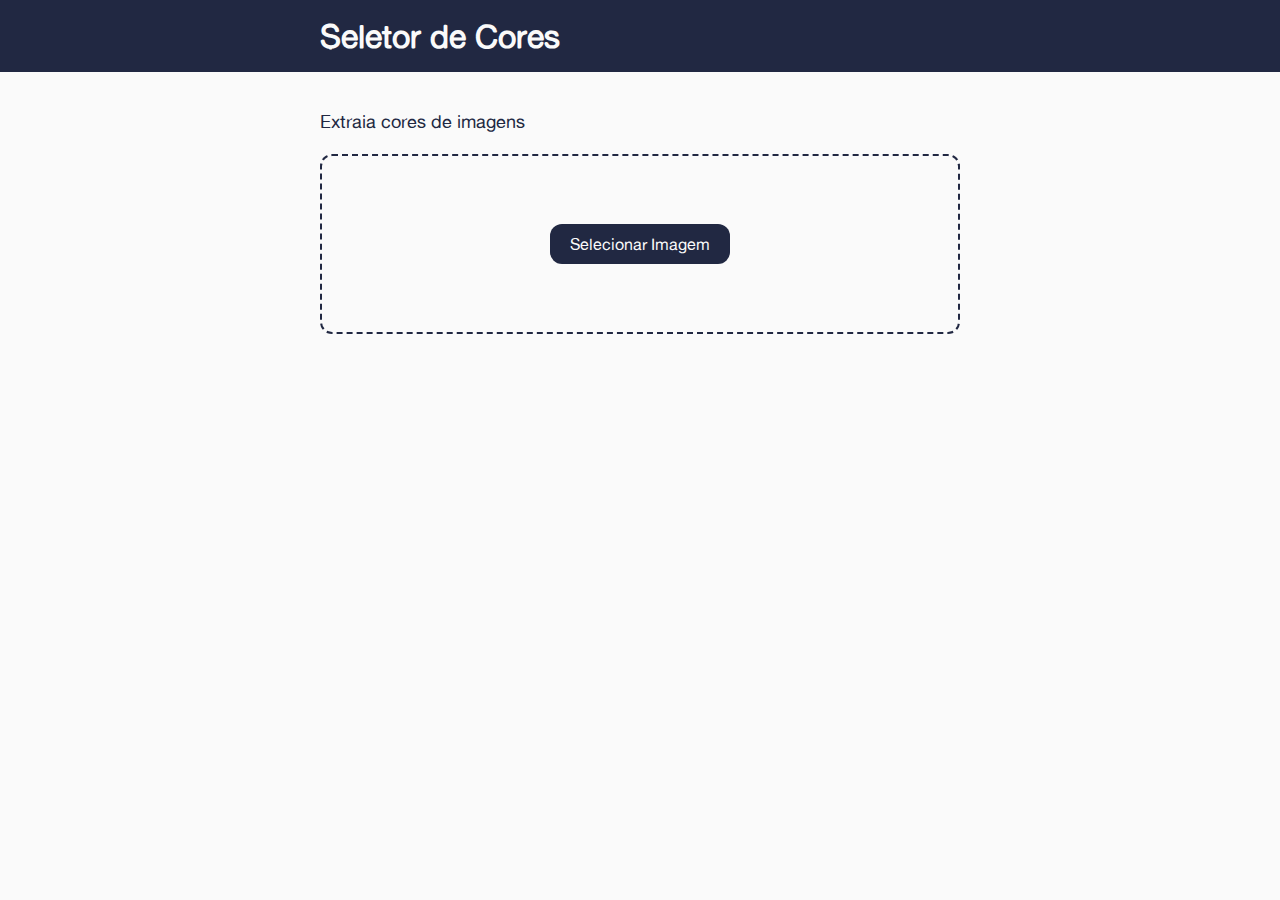
<file: index.html>
<!doctype html>
<html lang="en">
  <head>
    <meta charset="UTF-8" />
    <meta name="viewport" content="width=device-width, initial-scale=1" />
    <script src="static/js/index.js" defer></script>
    <link href="static/css/style.css" rel="stylesheet" />
    <title>Seletor de Cores</title>

    <title>Seletor de Cores</title>
    <meta http-equiv="X-UA-Compatible" content="IE=edge" />
    <meta
      name="description"
      content="Ferramenta online para extrair cores de imagens. Descubra códigos HEX, RGBA e HSL facilmente."
    />

    <meta property="og:title" content="Seletor de Cores" />
    <meta
      property="og:description"
      content="Extraia cores de imagens e copie HEX, RGBA e HSL rapidamente."
    />
    <meta property="og:type" content="website" />
    <meta property="og:url" content="https://seletordecores.com.br" />
  </head>
  <body>
    <header>
      <section class="header-content">
        <h1 class="logo">Seletor de Cores</h1>
      </section>
    </header>
    <section class="content">
      <div class="body-header">
        <p>Extraia cores de imagens</p>
      </div>
      <div class="body-image-selector">
        <input type="file" accept="image/*" id="imageUpload" hidden />

        <label for="imageUpload" class="upload-box">
          <div class="upload-content">
            <span>Selecionar Imagem</span>
          </div>
        </label>
      </div>
      <!-- <div class="body-image-info"> -->
      <!--   <div class="preview-div"> -->
      <!--     <span class="image-info-header">Imagem</span -->
      <!--     ><img -->
      <!--       id="preview" -->
      <!--       src="img.jpg" -->
      <!--       alt="Imagem enviada" -->
      <!--       style="max-width: 100%; display: block" -->
      <!--     /><span class="preview-image-footer" -->
      <!--       >Passe o mouse por cima da imagem</span -->
      <!--     > -->
      <!--   </div> -->
      <!--   <div class="image-info-div"> -->
      <!--     <span class="image-info-header">Cor selecionada</span> -->
      <!--     <div class="color-inputs"> -->
      <!--       <div class="image-info-input"> -->
      <!--         <input type="text" readonly="" id="outHex" /> -->
      <!--         <div class="image-info-input-header">HEX</div> -->
      <!--         <div class="input-copy"> -->
      <!--           <img -->
      <!--             src="static/icons/copy-regular-full.svg" -->
      <!--             class="copy-icon" -->
      <!--             alt="Copiar" -->
      <!--           /> -->
      <!--         </div> -->
      <!--       </div> -->
      <!--       <div class="image-info-input"> -->
      <!--         <input type="text" readonly="" id="outRGBA" /> -->
      <!--         <div class="image-info-input-header">RGBA</div> -->
      <!--         <div class="input-copy"> -->
      <!--           <img -->
      <!--             src="static/icons/copy-regular-full.svg" -->
      <!--             class="copy-icon" -->
      <!--             alt="Copiar" -->
      <!--           /> -->
      <!--         </div> -->
      <!--       </div> -->
      <!--       <div class="image-info-input"> -->
      <!--         <input type="text" readonly="" id="outHsl" /> -->
      <!--         <div class="image-info-input-header">HSL</div> -->
      <!--         <div class="input-copy"> -->
      <!--           <img -->
      <!--             src="static/icons/copy-regular-full.svg" -->
      <!--             class="copy-icon" -->
      <!--             alt="Copiar" -->
      <!--           /> -->
      <!--         </div> -->
      <!--       </div> -->
      <!--     </div> -->
      <!--     <div -->
      <!--       class="color-box" -->
      <!--       id="colorBox" -->
      <!--       style="background-color: rgb(15, 67, 94)" -->
      <!--     ></div> -->
      <!--   </div> -->
      <!-- </div> -->
    </section>
    <div id="toast-container"></div>
  </body>
</html>
</file>
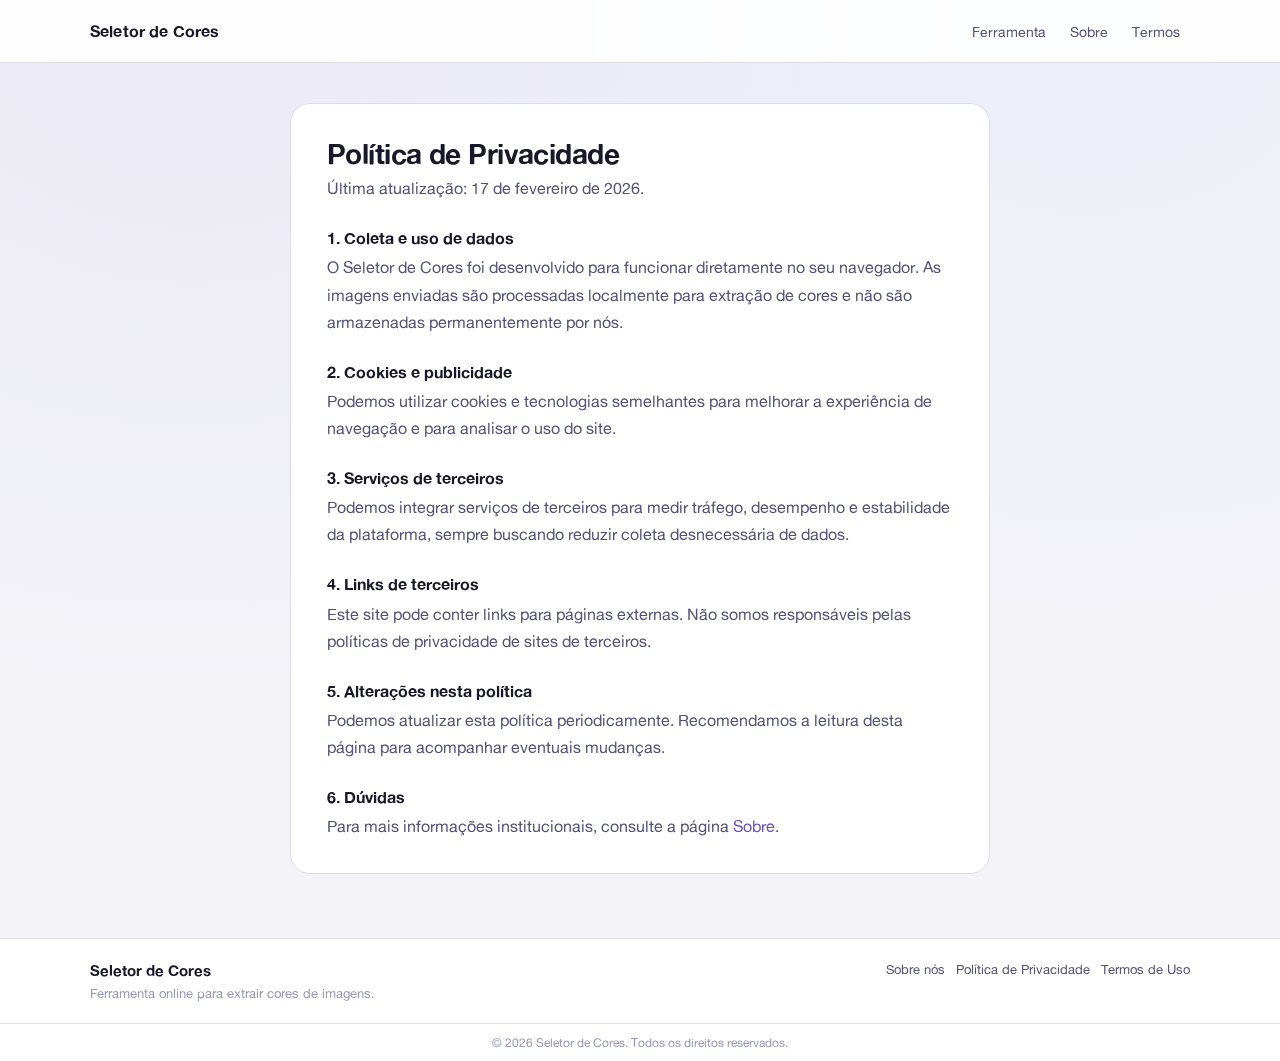
<file: privacidade/index.html>
<!doctype html>
<html lang="pt-BR">
  <head>
    <meta charset="UTF-8" />
    <meta name="viewport" content="width=device-width, initial-scale=1" />
    <meta http-equiv="X-UA-Compatible" content="IE=edge" />
    <title>Política de Privacidade | Seletor de Cores</title>
    <meta
      name="description"
      content="Entenda como o Seletor de Cores trata dados, cookies e publicidade."
    />
    <meta
      name="robots"
      content="index, follow, max-image-preview:large, max-snippet:-1, max-video-preview:-1"
    />
    <link rel="canonical" href="https://seletordecores.com.br/privacidade/" />
    <link
      rel="alternate"
      hreflang="pt-BR"
      href="https://seletordecores.com.br/privacidade/"
    />
    <meta property="og:title" content="Política de Privacidade | Seletor de Cores" />
    <meta
      property="og:description"
      content="Leia como o Seletor de Cores lida com dados e privacidade."
    />
    <meta property="og:type" content="article" />
    <meta property="og:url" content="https://seletordecores.com.br/privacidade/" />
    <script
      async
      src="https://pagead2.googlesyndication.com/pagead/js/adsbygoogle.js?client=ca-pub-6564504803370980"
      crossorigin="anonymous"
    ></script>
    <link rel="icon" type="image/svg+xml" href="/favicon.svg" />
    <link href="/assets/css/style.css" rel="stylesheet" />
  </head>
  <body>
    <div class="site-bg" aria-hidden="true"></div>

    <header class="topbar">
      <div class="container topbar-inner">
        <a class="brand" href="/">Seletor de Cores</a>
        <nav class="main-nav" aria-label="Navegação principal">
          <a href="/">Ferramenta</a>
          <a href="/sobre/">Sobre</a>
          <a href="/termos/">Termos</a>
        </nav>
      </div>
    </header>

    <main class="container legal-main">
      <article class="legal-card">
        <h1>Política de Privacidade</h1>
        <p>Última atualização: 17 de fevereiro de 2026.</p>

        <h2>1. Coleta e uso de dados</h2>
        <p>
          O Seletor de Cores foi desenvolvido para funcionar diretamente no seu
          navegador. As imagens enviadas são processadas localmente para extração
          de cores e não são armazenadas permanentemente por nós.
        </p>

        <h2>2. Cookies e publicidade</h2>
        <p>
          Podemos utilizar cookies e tecnologias semelhantes para melhorar a
          experiência de navegação e para analisar o uso do site.
        </p>

        <h2>3. Serviços de terceiros</h2>
        <p>
          Podemos integrar serviços de terceiros para medir tráfego, desempenho e
          estabilidade da plataforma, sempre buscando reduzir coleta desnecessária
          de dados.
        </p>

        <h2>4. Links de terceiros</h2>
        <p>
          Este site pode conter links para páginas externas. Não somos
          responsáveis pelas políticas de privacidade de sites de terceiros.
        </p>

        <h2>5. Alterações nesta política</h2>
        <p>
          Podemos atualizar esta política periodicamente. Recomendamos a leitura
          desta página para acompanhar eventuais mudanças.
        </p>

        <h2>6. Dúvidas</h2>
        <p>
          Para mais informações institucionais, consulte a página
          <a href="/sobre/">Sobre</a>.
        </p>
      </article>
    </main>

    <footer class="site-footer">
      <div class="container footer-grid">
        <div>
          <p class="footer-brand">Seletor de Cores</p>
          <p class="footer-muted">Ferramenta online para extrair cores de imagens.</p>
        </div>
        <nav class="footer-links" aria-label="Links institucionais">
          <a href="/sobre/">Sobre nós</a>
          <a href="/privacidade/">Política de Privacidade</a>
          <a href="/termos/">Termos de Uso</a>
        </nav>
      </div>
      <p class="footer-copy">© 2026 Seletor de Cores. Todos os direitos reservados.</p>
    </footer>
  </body>
</html>
</file>
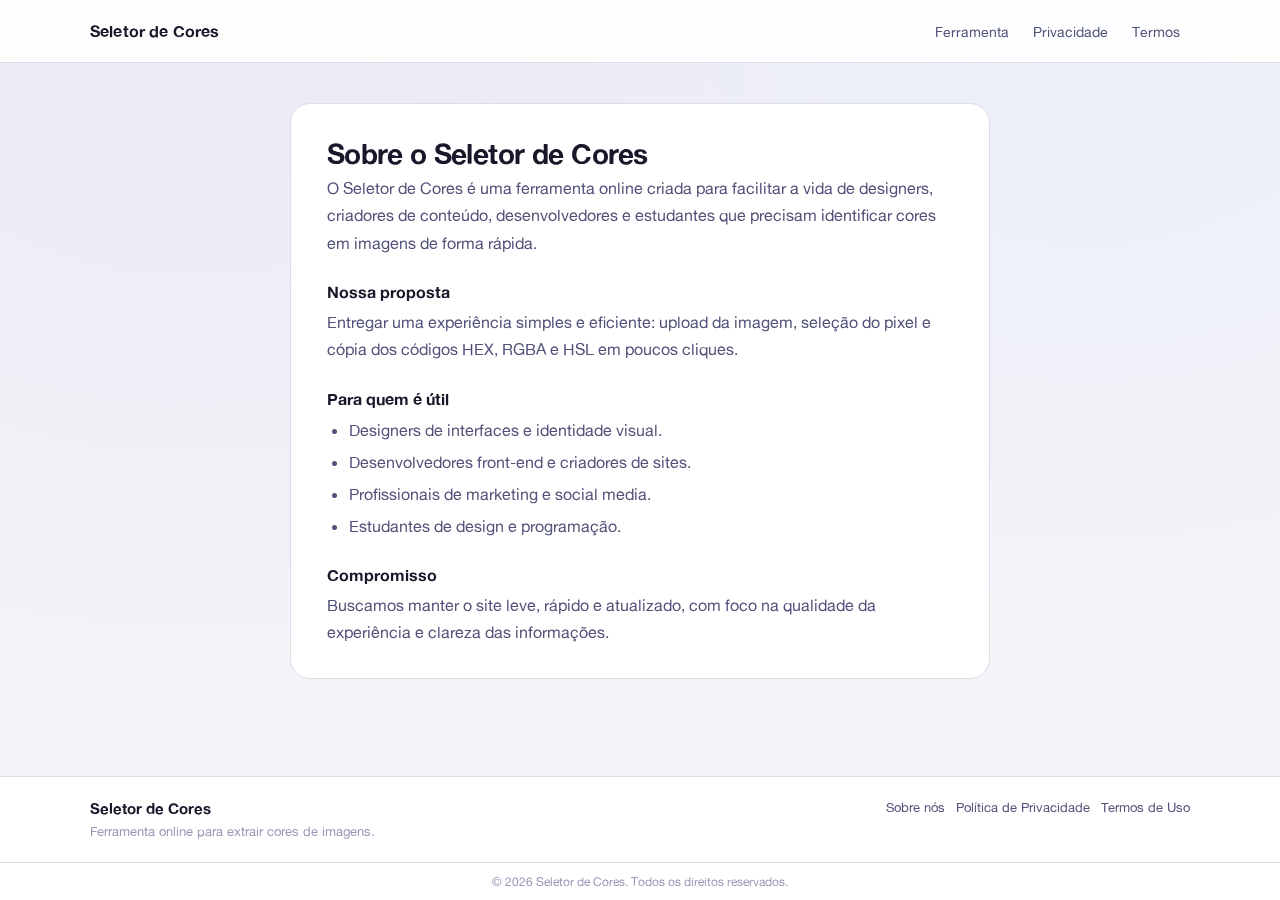
<file: sobre/index.html>
<!doctype html>
<html lang="pt-BR">
  <head>
    <meta charset="UTF-8" />
    <meta name="viewport" content="width=device-width, initial-scale=1" />
    <meta http-equiv="X-UA-Compatible" content="IE=edge" />
    <title>Sobre Nós | Seletor de Cores</title>
    <meta
      name="description"
      content="Conheça o propósito do Seletor de Cores e como a ferramenta funciona."
    />
    <meta
      name="robots"
      content="index, follow, max-image-preview:large, max-snippet:-1, max-video-preview:-1"
    />
    <link rel="canonical" href="https://seletordecores.com.br/sobre/" />
    <link rel="alternate" hreflang="pt-BR" href="https://seletordecores.com.br/sobre/" />
    <meta property="og:title" content="Sobre Nós | Seletor de Cores" />
    <meta
      property="og:description"
      content="Conheça o Seletor de Cores e a proposta da ferramenta."
    />
    <meta property="og:type" content="article" />
    <meta property="og:url" content="https://seletordecores.com.br/sobre/" />
    <script
      async
      src="https://pagead2.googlesyndication.com/pagead/js/adsbygoogle.js?client=ca-pub-6564504803370980"
      crossorigin="anonymous"
    ></script>
    <link href="/assets/css/style.css" rel="stylesheet" />
  </head>
  <body>
    <div class="site-bg" aria-hidden="true"></div>

    <header class="topbar">
      <div class="container topbar-inner">
        <a class="brand" href="/">Seletor de Cores</a>
        <nav class="main-nav" aria-label="Navegação principal">
          <a href="/">Ferramenta</a>
          <a href="/privacidade/">Privacidade</a>
          <a href="/termos/">Termos</a>
        </nav>
      </div>
    </header>

    <main class="container legal-main">
      <article class="legal-card">
        <h1>Sobre o Seletor de Cores</h1>
        <p>
          O Seletor de Cores é uma ferramenta online criada para facilitar a vida
          de designers, criadores de conteúdo, desenvolvedores e estudantes que
          precisam identificar cores em imagens de forma rápida.
        </p>

        <h2>Nossa proposta</h2>
        <p>
          Entregar uma experiência simples e eficiente: upload da imagem, seleção
          do pixel e cópia dos códigos HEX, RGBA e HSL em poucos cliques.
        </p>

        <h2>Para quem é útil</h2>
        <ul>
          <li>Designers de interfaces e identidade visual.</li>
          <li>Desenvolvedores front-end e criadores de sites.</li>
          <li>Profissionais de marketing e social media.</li>
          <li>Estudantes de design e programação.</li>
        </ul>

        <h2>Compromisso</h2>
        <p>
          Buscamos manter o site leve, rápido e atualizado, com foco na qualidade
          da experiência e clareza das informações.
        </p>
      </article>
    </main>

    <footer class="site-footer">
      <div class="container footer-grid">
        <div>
          <p class="footer-brand">Seletor de Cores</p>
          <p class="footer-muted">Ferramenta online para extrair cores de imagens.</p>
        </div>
        <nav class="footer-links" aria-label="Links institucionais">
          <a href="/sobre/">Sobre nós</a>
          <a href="/privacidade/">Política de Privacidade</a>
          <a href="/termos/">Termos de Uso</a>
        </nav>
      </div>
      <p class="footer-copy">© 2026 Seletor de Cores. Todos os direitos reservados.</p>
    </footer>
  </body>
</html>
</file>
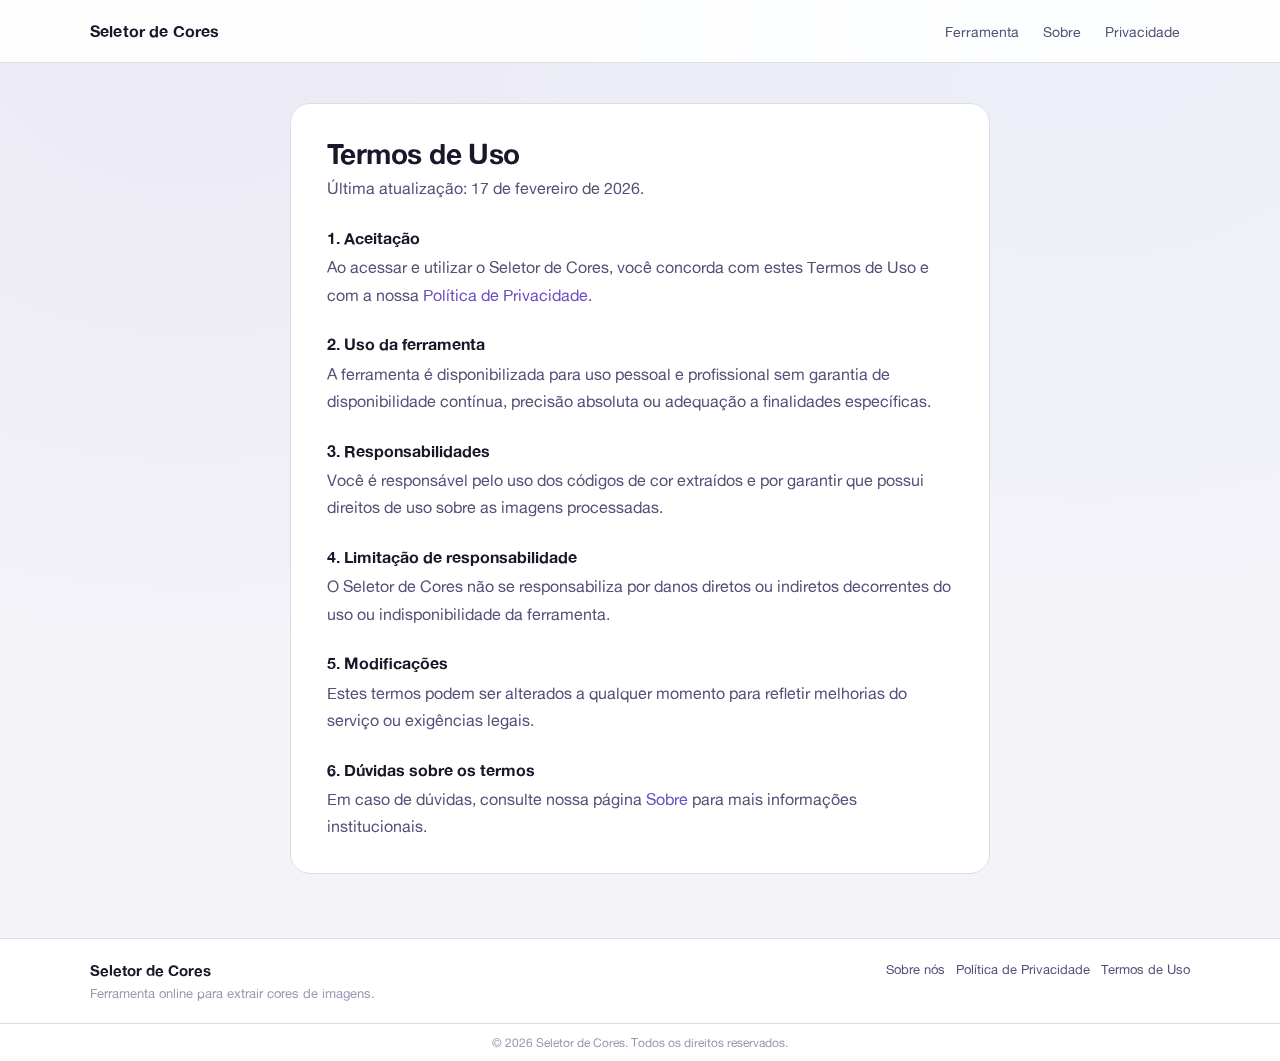
<file: termos/index.html>
<!doctype html>
<html lang="pt-BR">
  <head>
    <meta charset="UTF-8" />
    <meta name="viewport" content="width=device-width, initial-scale=1" />
    <meta http-equiv="X-UA-Compatible" content="IE=edge" />
    <title>Termos de Uso | Seletor de Cores</title>
    <meta
      name="description"
      content="Termos de uso da ferramenta Seletor de Cores."
    />
    <meta
      name="robots"
      content="index, follow, max-image-preview:large, max-snippet:-1, max-video-preview:-1"
    />
    <link rel="canonical" href="https://seletordecores.com.br/termos/" />
    <link rel="alternate" hreflang="pt-BR" href="https://seletordecores.com.br/termos/" />
    <meta property="og:title" content="Termos de Uso | Seletor de Cores" />
    <meta
      property="og:description"
      content="Consulte os termos de uso da ferramenta Seletor de Cores."
    />
    <meta property="og:type" content="article" />
    <meta property="og:url" content="https://seletordecores.com.br/termos/" />
    <script
      async
      src="https://pagead2.googlesyndication.com/pagead/js/adsbygoogle.js?client=ca-pub-6564504803370980"
      crossorigin="anonymous"
    ></script>
    <link href="/assets/css/style.css" rel="stylesheet" />
  </head>
  <body>
    <div class="site-bg" aria-hidden="true"></div>

    <header class="topbar">
      <div class="container topbar-inner">
        <a class="brand" href="/">Seletor de Cores</a>
        <nav class="main-nav" aria-label="Navegação principal">
          <a href="/">Ferramenta</a>
          <a href="/sobre/">Sobre</a>
          <a href="/privacidade/">Privacidade</a>
        </nav>
      </div>
    </header>

    <main class="container legal-main">
      <article class="legal-card">
        <h1>Termos de Uso</h1>
        <p>Última atualização: 17 de fevereiro de 2026.</p>

        <h2>1. Aceitação</h2>
        <p>
          Ao acessar e utilizar o Seletor de Cores, você concorda com estes
          Termos de Uso e com a nossa
          <a href="/privacidade/">Política de Privacidade</a>.
        </p>

        <h2>2. Uso da ferramenta</h2>
        <p>
          A ferramenta é disponibilizada para uso pessoal e profissional sem
          garantia de disponibilidade contínua, precisão absoluta ou adequação a
          finalidades específicas.
        </p>

        <h2>3. Responsabilidades</h2>
        <p>
          Você é responsável pelo uso dos códigos de cor extraídos e por garantir
          que possui direitos de uso sobre as imagens processadas.
        </p>

        <h2>4. Limitação de responsabilidade</h2>
        <p>
          O Seletor de Cores não se responsabiliza por danos diretos ou indiretos
          decorrentes do uso ou indisponibilidade da ferramenta.
        </p>

        <h2>5. Modificações</h2>
        <p>
          Estes termos podem ser alterados a qualquer momento para refletir
          melhorias do serviço ou exigências legais.
        </p>

        <h2>6. Dúvidas sobre os termos</h2>
        <p>
          Em caso de dúvidas, consulte nossa página
          <a href="/sobre/">Sobre</a> para mais informações institucionais.
        </p>
      </article>
    </main>

    <footer class="site-footer">
      <div class="container footer-grid">
        <div>
          <p class="footer-brand">Seletor de Cores</p>
          <p class="footer-muted">Ferramenta online para extrair cores de imagens.</p>
        </div>
        <nav class="footer-links" aria-label="Links institucionais">
          <a href="/sobre/">Sobre nós</a>
          <a href="/privacidade/">Política de Privacidade</a>
          <a href="/termos/">Termos de Uso</a>
        </nav>
      </div>
      <p class="footer-copy">© 2026 Seletor de Cores. Todos os direitos reservados.</p>
    </footer>
  </body>
</html>
</file>
<file: static/css/style.css>
@font-face {
	font-family: "Alte Haas Grotesk";
	src: url("../fonts/AlteHaasGroteskRegular.ttf") format("truetype");
	font-weight: normal;
	font-style: normal;
	font-display: swap;
}

:root {
	--background-hex: #fafafa;
	--dark-blue-hex: #212842;
	--box-background: #EAEBEB;
	--boder-hex: #D6D6D6;
	--content-width: 50%;
}

* {
	padding: 0px;
	margin: 0px;
	color: var(--dark-blue-hex);
}

body {
	height: 100vh;
	width: 100vw;
	max-width: 100vw;
	min-width: 320px;
	background-color: var(--background-hex);
	display: flex;
	flex-direction: column;
	align-items: center;
	justify-content: start;
	font-family: "Alte Haas Grotesk", Arial, sans-serif;
}


header {
	height: 8%;
	width: 100%;
	background-color: var(--dark-blue-hex);
	display: flex;
	align-items: start;
	justify-content: center;
}

.header-content {
	width: var(--content-width);
	height: 100%;
	display: flex;
	align-items: center;
	height: 100%;
}


.logo {
	color: var(--background-hex);
}

.content {
	width: var(--content-width);
	height: 80%;
	/* background-color: aqua; */
	margin-top: 3%;
	display: flex;
	flex-direction: column;
	align-items: start;
	justify-content: start;
	gap: 3%;
}

.body-header {
	font-size: 18px;
	height: 3%;
}

.body-image-selector {
	width: 100%;
	height: 25%;
}


.upload-box {
	width: 100%;
	height: 100%;
	border-radius: 12px;
	border: 2px dashed var(--dark-blue-hex);
	box-sizing: border-box;
	cursor: pointer;

	display: flex;
	align-items: center;
	justify-content: center
}

.upload-content {
	background-color: var(--dark-blue-hex);
	padding: 10px 20px;
	border-radius: 12px;
}

.upload-content>span {
	color: var(--background-hex);
}

.body-image-info {
	background-color: var(--box-background);
	width: 100%;
	height: 55%;
	border-radius: 12px;
	display: flex;
	max-height: 500px;
}

.preview-div {
	width: 50%;
	height: 100%;
	border-top-left-radius: 12px;
	border-bottom-left-radius: 12px;
	display: flex;
	flex-direction: column;
	align-items: start;
	justify-content: space-between;
	padding: 5%;
	box-sizing: border-box;
}

#preview {
	max-width: 100%;
	max-height: 60%;
	touch-action: none;
	user-select: none;
	-webkit-user-drag: none;
}

.preview-image-footer {
	font-size: 18px;
}

.image-info-div {
	width: 50%;
	height: 100%;
	border-top-right-radius: 12px;
	border-bottom-right-radius: 12px;

	display: flex;
	flex-direction: column;
	gap: 5%;
	padding: 5%;
	box-sizing: border-box;
	align-items: start;
	justify-content: space-between;
}

.image-info-header {
	font-size: 20px;
	font-weight: bold;
}

.color-inputs {
	display: flex;
	flex-direction: column;
	gap: 20px;
	box-sizing: border-box;
	align-items: start;
	justify-content: center;
	width: 100%;
	height: 60%;
	position: relative;
}

.color-box {
	width: 100%;
	height: 45px;
	border-radius: 12px;
	box-sizing: border-box;
}

.image-info-input {
	width: 100%;
	display: flex;
	align-items: center;
	justify-content: start;
	position: relative;
	cursor: pointer;
}



.image-info-input>input {
	width: 65%;
	padding: 12px 0px 12px 15px;
	box-sizing: border-box;
	border: 1px solid var(--border-hex);
	margin-left: 20%;
	font-size: 16px;
	background-color: var(--background-hex);
	cursor: pointer;
}

.image-info-input input:focus {
	outline: none;
}

.image-info-input-header {
	position: absolute;
	background-color: var(--dark-blue-hex);
	color: var(--background-hex);
	width: 20%;
	height: 100%;
	display: flex;
	align-items: center;
	justify-content: center;
	border-top-left-radius: 12px;
	border-bottom-left-radius: 12px;
	left: 0px;
}

.input-copy {
	background-color: var(--background-hex);
	display: flex;
	align-items: center;
	justify-content: center;
	position: absolute;
	height: 100%;
	width: 15%;
	right: 0px;
	border-top-right-radius: 12px;
	border-bottom-right-radius: 12px;
}

.copy-icon {
	width: 25px;

}

#loupe {
	position: fixed;
	width: 140px;
	height: 140px;
	border-radius: 999px;
	border: 2px solid #212842;
	background: #fff;
	box-shadow: 0 10px 25px rgba(0, 0, 0, 0.12);
	pointer-events: none;
	display: none;
	overflow: hidden;
	z-index: 9999;
}

#loupeCanvas {
	width: 140px;
	height: 140px;
	image-rendering: pixelated;
}

#toast-container {
	position: fixed;
	top: calc(8% + 15px);
	right: 16px;
	display: flex;
	flex-direction: column;
	gap: 10px;
	z-index: 99999;
	pointer-events: none;
}

.toast {
	min-width: 220px;
	max-width: 320px;
	padding: 12px 14px;
	border-radius: 12px;
	background: rgba(33, 40, 66, 0.95);
	color: #fafafa;
	font-size: 14px;
	box-shadow: 0 10px 25px rgba(0, 0, 0, 0.18);

	transform: translateY(-6px);
	opacity: 0;
	transition: opacity 160ms ease, transform 160ms ease;
	text-align: center
}

.toast.show {
	opacity: 1;
	transform: translateY(0);
}

.toast.success {
	background: rgba(16, 148, 92, 0.95);
}

.toast.error {
	background: rgba(200, 50, 50, 0.95);
}

.toast.info {
	background: rgba(33, 40, 66, 0.95);
}

@media (max-width: 1250px) {
	:root {
		--content-width: 70%;
	}
}

@media (max-width: 1100px) {
	:root {
		--content-width: 80%;
	}
}

@media (max-width: 900px) {
	:root {
		--content-width: 80%;
	}
}


@media (max-width: 800px) {
	body {
		height: auto;
		max-width: 100vw;
	}

	header {
		height: 100px;
	}

	.content {
		padding: 50px 0px;
	}


	.upload-box {
		height: 150px;
		margin: 30px 0px;
	}

	.body-image-info {
		flex-direction: column;
		align-items: center;
		justify-content: start;
		height: auto;
		max-height: none;
	}

	.preview-div,
	.image-info-div {
		width: 100%;
		height: 50%;
		align-items: center;
		gap: 3vh;
	}


}
</file>
<file: assets/css/style.css>
@font-face {
  font-family: "Alte Haas Grotesk";
  src: url("../fonts/AlteHaasGroteskRegular.ttf") format("truetype");
  font-weight: 400;
  font-style: normal;
  font-display: swap;
}

@font-face {
  font-family: "Alte Haas Grotesk";
  src: url("../fonts/AlteHaasGroteskBold.ttf") format("truetype");
  font-weight: 700;
  font-style: normal;
  font-display: swap;
}

/* ── Light theme (default) ── */
:root {
  --bg: #f3f3f8;
  --surface: #f8f8fc;
  --panel: #ffffff;
  --panel-raised: #ededf5;
  --border: #dddde8;
  --border-bright: #c8c8d8;
  --accent: #6d4fc2;
  --accent-dim: rgba(109, 79, 194, 0.09);
  --accent-hover: #7c5cfc;
  --text: #18182a;
  --text-muted: #52527a;
  --text-faint: #9898b8;
  --success: #16a34a;
  --danger: #dc2626;
  --topbar-bg: rgba(255, 255, 255, 0.9);
  --container: 1100px;
  --r: 14px;
  --r-sm: 8px;
  --r-lg: 20px;
}

/* ── Dark theme ── */
[data-theme="dark"] {
  --bg: #0d0d12;
  --surface: #16161e;
  --panel: #1d1d28;
  --panel-raised: #26263a;
  --border: #2c2c3e;
  --border-bright: #3e3e56;
  --accent: #7c5cfc;
  --accent-dim: rgba(124, 92, 252, 0.13);
  --accent-hover: #9478fd;
  --text: #eeeef5;
  --text-muted: #7878a0;
  --text-faint: #464666;
  --success: #22c55e;
  --danger: #ef4444;
  --topbar-bg: rgba(13, 13, 18, 0.88);
}

* {
  box-sizing: border-box;
}

html,
body {
  margin: 0;
  padding: 0;
  min-width: 320px;
}

body {
  min-height: 100vh;
  font-family: "Alte Haas Grotesk", sans-serif;
  color: var(--text);
  background: var(--bg);
  display: flex;
  flex-direction: column;
}

/* ── Background ── */
.site-bg {
  position: fixed;
  inset: 0;
  z-index: -1;
  background:
    radial-gradient(ellipse at 15% 0%, rgba(109, 79, 194, 0.06) 0%, transparent 55%),
    radial-gradient(ellipse at 85% 0%, rgba(59, 130, 246, 0.04) 0%, transparent 50%),
    var(--bg);
}

[data-theme="dark"] .site-bg {
  background:
    radial-gradient(ellipse at 15% 0%, rgba(124, 92, 252, 0.11) 0%, transparent 55%),
    radial-gradient(ellipse at 85% 0%, rgba(56, 182, 255, 0.06) 0%, transparent 50%),
    var(--bg);
}

/* ── Layout ── */
.container {
  width: min(var(--container), calc(100% - 2rem));
  margin: 0 auto;
}

/* ── Header ── */
.topbar {
  position: sticky;
  top: 0;
  z-index: 100;
  backdrop-filter: blur(14px);
  background: var(--topbar-bg);
  border-bottom: 1px solid var(--border);
}

.topbar-inner {
  min-height: 62px;
  display: flex;
  align-items: center;
  justify-content: space-between;
  gap: 1rem;
}

.topbar-right {
  display: flex;
  align-items: center;
  gap: 0.5rem;
}

.brand {
  text-decoration: none;
  color: var(--text);
  font-size: 1rem;
  font-weight: 700;
  letter-spacing: 0.01em;
  display: flex;
  align-items: center;
  gap: 0.5rem;
}

.brand-logo {
  width: 26px;
  height: 26px;
  flex-shrink: 0;
}

.main-nav {
  display: flex;
  align-items: center;
  gap: 0.2rem;
}

.main-nav a {
  color: var(--text-muted);
  text-decoration: none;
  padding: 0.38rem 0.65rem;
  border-radius: 999px;
  font-size: 0.88rem;
  transition: color 140ms, background 140ms;
}

.main-nav a:hover,
.main-nav a:focus-visible {
  color: var(--text);
  background: var(--accent-dim);
  outline: none;
}

/* ── Theme toggle ── */
.theme-toggle {
  width: 34px;
  height: 34px;
  display: flex;
  align-items: center;
  justify-content: center;
  background: var(--surface);
  border: 1px solid var(--border);
  border-radius: 8px;
  cursor: pointer;
  color: var(--text-muted);
  transition: background 140ms, color 140ms;
  flex-shrink: 0;
  padding: 0;
}

.theme-toggle:hover {
  background: var(--panel-raised);
  color: var(--text);
}

.theme-icon {
  width: 16px;
  height: 16px;
  stroke: currentColor;
  fill: none;
  stroke-width: 2;
  stroke-linecap: round;
  stroke-linejoin: round;
}

/* light mode → show moon (to go dark) */
.theme-icon-sun  { display: none; }
.theme-icon-moon { display: block; }

/* dark mode → show sun (to go light) */
[data-theme="dark"] .theme-icon-sun  { display: block; }
[data-theme="dark"] .theme-icon-moon { display: none; }

/* ── Main ── */
.page-main {
  padding: 3rem 0 4.5rem;
  flex: 1;
}

/* ── Hero ── */
.hero {
  text-align: center;
  max-width: 660px;
  margin: 0 auto 2.25rem;
}

.hero h1 {
  margin: 0 0 0.75rem;
  font-size: clamp(1.85rem, 4vw, 2.9rem);
  line-height: 1.1;
  letter-spacing: -0.025em;
}

.hero h1 em {
  font-style: normal;
  color: var(--accent);
}

.hero p {
  margin: 0 0 1.4rem;
  color: var(--text-muted);
  font-size: 1.02rem;
  line-height: 1.6;
}

.hero-tags {
  display: flex;
  justify-content: center;
  flex-wrap: wrap;
  gap: 0.45rem;
}

.hero-tag {
  background: var(--panel);
  border: 1px solid var(--border);
  color: var(--text-muted);
  font-size: 0.82rem;
  padding: 0.28rem 0.7rem;
  border-radius: 999px;
}

/* ── Upload card ── */
.upload-card {
  background: var(--panel);
  border: 1px solid var(--border);
  border-radius: var(--r-lg);
  padding: 1.4rem;
  margin-bottom: 1.1rem;
}

.upload-card-header {
  display: flex;
  align-items: baseline;
  justify-content: space-between;
  gap: 1rem;
  margin-bottom: 0.9rem;
}

.upload-card-title {
  font-size: 0.95rem;
  font-weight: 700;
  margin: 0;
}

.upload-card-hint {
  color: var(--text-faint);
  font-size: 0.8rem;
}

.upload-box {
  width: 100%;
  min-height: 160px;
  border: 2px dashed var(--border-bright);
  border-radius: var(--r);
  background: var(--surface);
  cursor: pointer;
  display: flex;
  align-items: center;
  justify-content: center;
  flex-direction: column;
  gap: 0.55rem;
  text-align: center;
  transition: border-color 160ms, background 160ms;
  padding: 1.75rem;
}

.upload-box:hover,
.upload-box:focus-visible,
.upload-box.drag-over {
  border-color: var(--accent);
  background: var(--accent-dim);
  outline: none;
}

.upload-icon {
  width: 46px;
  height: 46px;
  border-radius: 12px;
  background: var(--accent-dim);
  border: 1px solid rgba(109, 79, 194, 0.22);
  display: flex;
  align-items: center;
  justify-content: center;
  margin-bottom: 0.1rem;
}

[data-theme="dark"] .upload-icon {
  border-color: rgba(124, 92, 252, 0.28);
}

.upload-icon svg {
  width: 22px;
  height: 22px;
  stroke: var(--accent);
  fill: none;
  stroke-width: 2;
  stroke-linecap: round;
  stroke-linejoin: round;
}

.upload-label {
  font-weight: 700;
  color: var(--accent);
  font-size: 0.92rem;
}

.upload-help {
  color: var(--text-faint);
  font-size: 0.82rem;
}

.upload-card-actions {
  display: flex;
  align-items: center;
  gap: 0.6rem;
}

.multi-toggle {
  display: inline-flex;
  align-items: center;
  gap: 0.35rem;
  padding: 0.28rem 0.7rem;
  border: 1px solid var(--border-bright);
  background: var(--surface);
  border-radius: 999px;
  font-size: 0.78rem;
  font-weight: 700;
  font-family: inherit;
  color: var(--text-muted);
  cursor: pointer;
  transition: color 140ms, border-color 140ms, background 140ms;
  flex-shrink: 0;
}

.multi-toggle:hover {
  color: var(--text);
  border-color: var(--accent);
  background: var(--accent-dim);
}

.multi-toggle.is-active {
  color: var(--panel);
  border-color: var(--accent);
  background: var(--accent);
}

.multi-toggle svg {
  flex-shrink: 0;
}

/* ── Tool output ── */
.tool-output {
  margin-bottom: 1.1rem;
}

/* ── Image card (multi-image wrapper) ── */
.image-card {
  margin-bottom: 1.1rem;
}

.image-card-bar {
  display: flex;
  align-items: center;
  justify-content: space-between;
  padding: 0.45rem 0.9rem;
  background: var(--panel);
  border: 1px solid var(--border);
  border-bottom: none;
  border-radius: var(--r-lg) var(--r-lg) 0 0;
  gap: 0.75rem;
}

.image-card-name {
  font-size: 0.78rem;
  color: var(--text-muted);
  font-family: ui-monospace, "Cascadia Code", monospace;
  overflow: hidden;
  text-overflow: ellipsis;
  white-space: nowrap;
}

.image-card-remove {
  background: none;
  border: none;
  cursor: pointer;
  color: var(--text-faint);
  font-size: 0.82rem;
  padding: 0.15rem 0.4rem;
  border-radius: 5px;
  line-height: 1;
  transition: color 120ms, background 120ms;
  flex-shrink: 0;
}

.image-card-remove:hover {
  color: var(--danger);
  background: rgba(220, 38, 38, 0.08);
}

[data-theme="dark"] .image-card-remove:hover {
  background: rgba(239, 68, 68, 0.1);
}

/* override body-image-info border-radius when inside a card */
.image-card .body-image-info {
  border-radius: 0 0 var(--r-lg) var(--r-lg);
}

/* ── Image panel ── */
.body-image-info {
  background: var(--panel);
  border: 1px solid var(--border);
  border-radius: var(--r-lg);
  overflow: hidden;
  display: grid;
  grid-template-columns: 1.35fr 1fr;
  height: 520px;
}

.preview-div {
  border-right: 1px solid var(--border);
  padding: 1.2rem;
  display: flex;
  flex-direction: column;
  gap: 0.75rem;
  background: var(--surface);
}

.preview-div-header {
  display: flex;
  align-items: center;
  justify-content: space-between;
  gap: 0.55rem;
}

.section-label {
  font-size: 0.72rem;
  font-weight: 700;
  letter-spacing: 0.1em;
  text-transform: uppercase;
  color: var(--text-faint);
}

.preview-reset-btn {
  border: 1px solid var(--accent);
  background: var(--accent-dim);
  color: var(--accent);
  border-radius: 999px;
  font-size: 0.72rem;
  font-weight: 700;
  padding: 0.25rem 0.62rem;
  cursor: pointer;
  transition: border-color 140ms, color 140ms, background 140ms;
}

.preview-reset-btn:hover {
  border-color: var(--accent-hover);
  color: var(--accent-hover);
  background: var(--accent-dim);
}

.preview-reset-btn.is-hidden {
  visibility: hidden;
  pointer-events: none;
}

.preview-img {
  width: 100%;
  flex: 1;
  min-height: 0;
  max-height: 480px;
  object-fit: contain;
  border-radius: var(--r-sm);
  border: 1px solid var(--border);
  background: var(--panel-raised);
  cursor: crosshair;
  touch-action: none;
  display: block;
}

.preview-stage {
  position: relative;
  width: 100%;
  flex: 1;
  min-height: 0;
  max-height: 480px;
}

.preview-stage .preview-img {
  height: 100%;
  max-height: none;
}

.preview-overlay {
  position: absolute;
  inset: 0;
  width: 100%;
  height: 100%;
  pointer-events: none;
  border-radius: var(--r-sm);
}

.preview-img.is-picking {
  cursor: none;
}

.preview-footer {
  color: var(--text-faint);
  font-size: 0.78rem;
  text-align: center;
}

/* ── Color panel ── */
.color-panel {
  padding: 1.2rem;
  display: flex;
  flex-direction: column;
  gap: 1.2rem;
  overflow-y: auto;
}

/* ── Big swatch ── */
.color-display {
  border-radius: var(--r);
  overflow: hidden;
  border: 1px solid var(--border);
}

.color-swatch-large {
  width: 100%;
  height: 88px;
  background: var(--surface);
  transition: background 200ms, filter 160ms;
  cursor: pointer;
}

.color-swatch-large:hover {
  filter: brightness(0.88);
}

.color-swatch-info {
  padding: 0.55rem 0.8rem;
  background: var(--panel-raised);
  display: flex;
  align-items: center;
  justify-content: space-between;
}

.color-swatch-hex {
  font-size: 0.95rem;
  font-weight: 700;
  font-family: ui-monospace, "Cascadia Code", monospace;
  color: var(--text);
}

.color-swatch-dot {
  width: 8px;
  height: 8px;
  border-radius: 50%;
  background: var(--border-bright);
  transition: background 200ms;
}

/* ── Code rows ── */
.color-codes {
  display: flex;
  flex-direction: column;
  gap: 0.45rem;
}

.color-code-row {
  display: flex;
  align-items: center;
  border-radius: var(--r-sm);
  overflow: hidden;
  border: 1px solid var(--border);
  background: var(--surface);
  transition: border-color 140ms;
}

.color-code-row:hover {
  border-color: var(--border-bright);
}

.color-code-label {
  width: 58px;
  min-height: 42px;
  background: var(--panel-raised);
  display: flex;
  align-items: center;
  justify-content: center;
  font-size: 0.72rem;
  font-weight: 700;
  letter-spacing: 0.07em;
  color: var(--text-muted);
  flex-shrink: 0;
}

.color-code-row input {
  flex: 1;
  border: 0;
  min-height: 42px;
  background: transparent;
  color: var(--text);
  padding: 0 0.6rem;
  font-size: 0.85rem;
  font-family: ui-monospace, "Cascadia Code", monospace;
}

.color-code-row input:focus {
  outline: none;
}

.color-code-row input::placeholder {
  color: var(--text-faint);
}

.code-copy-btn {
  min-height: 42px;
  width: 42px;
  display: flex;
  align-items: center;
  justify-content: center;
  border: 0;
  border-left: 1px solid var(--border);
  background: transparent;
  cursor: pointer;
  transition: background 140ms;
  flex-shrink: 0;
  padding: 0;
}

.code-copy-btn:hover {
  background: var(--accent-dim);
}

.code-copy-btn img {
  width: 15px;
  opacity: 0.35;
  transition: opacity 160ms;
}

[data-theme="dark"] .code-copy-btn img {
  filter: invert(1);
}

.code-copy-btn:hover img {
  opacity: 0.7;
}

/* ── Palette & History ── */
.palette-section,
.history-section {
  display: flex;
  flex-direction: column;
  gap: 0.55rem;
}

.palette-section.is-hidden,
.history-section.is-hidden {
  display: none;
}

.palette-swatches {
  display: grid;
  grid-template-columns: repeat(6, 1fr);
  gap: 0.45rem;
}

.palette-swatch {
  aspect-ratio: 1;
  border-radius: 7px;
  border: 1px solid rgba(0, 0, 0, 0.1);
  cursor: pointer;
  transition: transform 130ms, box-shadow 130ms;
  padding: 0;
  position: relative;
}

[data-theme="dark"] .palette-swatch {
  border-color: rgba(255, 255, 255, 0.07);
}

.palette-swatch:hover {
  transform: scale(1.12);
  box-shadow: 0 4px 14px rgba(0, 0, 0, 0.2);
  z-index: 1;
}

.palette-swatch.is-active {
  box-shadow: 0 0 0 2px var(--accent), 0 5px 14px rgba(0, 0, 0, 0.24);
  transform: scale(1.08);
}

[data-theme="dark"] .palette-swatch:hover {
  box-shadow: 0 4px 14px rgba(0, 0, 0, 0.45);
}

.history-swatches {
  display: flex;
  gap: 0.4rem;
  flex-wrap: wrap;
}

.history-swatch {
  width: 26px;
  height: 26px;
  border-radius: 6px;
  border: 1px solid rgba(0, 0, 0, 0.1);
  cursor: pointer;
  flex-shrink: 0;
  transition: transform 130ms;
  padding: 0;
}

[data-theme="dark"] .history-swatch {
  border-color: rgba(255, 255, 255, 0.08);
}

.history-swatch:hover {
  transform: scale(1.18);
}

/* ── Ad slots ── */
.ad-slot {
  border: 1px dashed var(--border);
  border-radius: var(--r);
  background: var(--surface);
  display: flex;
  align-items: center;
  justify-content: center;
  text-align: center;
  color: var(--text-faint);
  margin-bottom: 1.1rem;
}

.ad-slot p {
  margin: 0;
  font-size: 0.8rem;
  width: 100%;
}

.ad-slot-horizontal {
  min-height: 96px;
}

.ad-slot ins.adsbygoogle {
  display: block;
  width: 100%;
}

/* ── Generic section ── */
.section {
  background: var(--panel);
  border: 1px solid var(--border);
  border-radius: var(--r-lg);
  padding: 1.5rem;
  margin-bottom: 1.1rem;
}

.section h2 {
  margin: 0 0 1rem;
  font-size: 1.25rem;
  letter-spacing: -0.01em;
}

.section > p {
  color: var(--text-muted);
  line-height: 1.6;
  margin: 0;
}

.section strong {
  color: var(--text);
}

/* ── Steps ── */
.steps {
  display: grid;
  gap: 0.7rem;
  grid-template-columns: repeat(3, 1fr);
}

.step-card {
  background: var(--surface);
  border: 1px solid var(--border);
  border-radius: var(--r);
  padding: 1.1rem;
}

.step-number {
  display: inline-flex;
  align-items: center;
  justify-content: center;
  width: 26px;
  height: 26px;
  border-radius: 7px;
  background: var(--accent-dim);
  border: 1px solid rgba(109, 79, 194, 0.22);
  color: var(--accent);
  font-size: 0.78rem;
  font-weight: 700;
  margin-bottom: 0.6rem;
}

[data-theme="dark"] .step-number {
  border-color: rgba(124, 92, 252, 0.28);
}

.step-card h3 {
  margin: 0 0 0.35rem;
  font-size: 0.92rem;
}

.step-card p {
  margin: 0;
  color: var(--text-muted);
  font-size: 0.85rem;
  line-height: 1.55;
}

/* ── FAQ ── */
.faq details {
  border-top: 1px solid var(--border);
  padding: 0.8rem 0;
}

.faq details:first-of-type {
  margin-top: 0.4rem;
}

.faq details:last-of-type {
  border-bottom: 1px solid var(--border);
}

.faq summary {
  cursor: pointer;
  font-weight: 700;
  font-size: 0.92rem;
  list-style: none;
  display: flex;
  justify-content: space-between;
  align-items: center;
  gap: 1rem;
}

.faq summary::-webkit-details-marker {
  display: none;
}

.faq summary::after {
  content: "+";
  color: var(--text-faint);
  font-size: 1.05rem;
  flex-shrink: 0;
  font-weight: 400;
}

.faq details[open] summary::after {
  content: "−";
}

.faq p {
  margin: 0.6rem 0 0;
  color: var(--text-muted);
  font-size: 0.88rem;
  line-height: 1.6;
}

.faq a {
  color: var(--accent);
  text-decoration: none;
}

.faq a:hover {
  text-decoration: underline;
}

/* ── Footer ── */
.site-footer {
  border-top: 1px solid var(--border);
  background: var(--panel);
  margin-top: auto;
}

.footer-grid {
  display: flex;
  align-items: flex-start;
  justify-content: space-between;
  gap: 1.5rem;
  padding: 1.4rem 0;
}

.footer-brand {
  margin: 0;
  font-weight: 700;
  font-size: 0.92rem;
}

.footer-muted {
  margin: 0.3rem 0 0;
  color: var(--text-faint);
  font-size: 0.8rem;
}

.footer-links {
  display: flex;
  gap: 0.7rem;
  flex-wrap: wrap;
  align-items: center;
}

.footer-links a {
  color: var(--text-muted);
  text-decoration: none;
  font-size: 0.83rem;
  transition: color 140ms;
}

.footer-links a:hover {
  color: var(--text);
}

.footer-copy {
  margin: 0;
  text-align: center;
  font-size: 0.78rem;
  color: var(--text-faint);
  border-top: 1px solid var(--border);
  padding: 0.7rem 0;
}

/* ── Loupe ── */
#loupe {
  --loupe-color: #ffffff;
  position: fixed;
  left: 0;
  top: 0;
  width: 220px;
  height: 220px;
  will-change: transform;
  border-radius: 999px;
  border: 3px solid var(--loupe-color);
  background: #000;
  box-shadow: 0 8px 32px rgba(0, 0, 0, 0.4), 0 0 0 1px rgba(0, 0, 0, 0.08);
  pointer-events: none;
  display: none;
  overflow: hidden;
  z-index: 9999;
}

#loupeCanvas {
  position: absolute;
  inset: 0;
  z-index: 1;
  width: 220px;
  height: 220px;
  image-rendering: pixelated;
}

#loupeCenter {
  position: absolute;
  z-index: 2;
  left: 50%;
  top: 50%;
  width: 16px;
  height: 16px;
  transform: translate(-50%, -50%);
  border-radius: 999px;
  border: 2px solid var(--loupe-color);
  box-shadow: 0 0 0 2px rgba(0, 0, 0, 0.85);
}

#loupeHex {
  position: absolute;
  z-index: 3;
  left: 50%;
  bottom: 14px;
  transform: translateX(-50%);
  font-size: 11px;
  letter-spacing: 0.05em;
  font-weight: 700;
  color: #fff;
  background: rgba(0, 0, 0, 0.72);
  border-radius: 5px;
  padding: 3px 7px;
  white-space: nowrap;
}

/* ── Toast ── */
#toast-container {
  position: fixed;
  top: 74px;
  right: 14px;
  display: flex;
  flex-direction: column;
  gap: 8px;
  z-index: 99999;
  pointer-events: none;
}

.toast {
  min-width: 190px;
  max-width: 290px;
  padding: 9px 13px;
  color: #fafafa;
  font-size: 13px;
  border-radius: 8px;
  box-shadow: 0 8px 24px rgba(0, 0, 0, 0.2);
  transform: translateY(-4px);
  opacity: 0;
  transition: opacity 160ms ease, transform 160ms ease;
  text-align: center;
}

.toast.show {
  opacity: 1;
  transform: translateY(0);
}

.toast.success { background: rgba(22, 163, 74, 0.96); }
.toast.error   { background: rgba(220, 38, 38, 0.96); }
.toast.info    { background: rgba(30, 30, 48, 0.97); border: 1px solid var(--border); }

/* ── Custom colour picker popup ── */
.color-picker-popup {
  position: fixed;
  z-index: 10001;
  background: var(--panel);
  border: 1px solid var(--border-bright);
  border-radius: var(--r);
  box-shadow: 0 8px 32px rgba(0, 0, 0, 0.28), 0 2px 8px rgba(0, 0, 0, 0.12);
  padding: 10px;
  display: flex;
  flex-direction: column;
  gap: 10px;
  width: 224px;
  touch-action: none;
  user-select: none;
}

.color-picker-popup[hidden] { display: none; }

.cp-gradient-box {
  position: relative;
  width: 100%;
  height: 152px;
  border-radius: 6px;
  cursor: crosshair;
  overflow: hidden;
  flex-shrink: 0;
}

.cp-cursor {
  position: absolute;
  width: 14px;
  height: 14px;
  border-radius: 50%;
  border: 2px solid #fff;
  box-shadow: 0 0 0 1px rgba(0, 0, 0, 0.5), 0 2px 4px rgba(0, 0, 0, 0.3);
  transform: translate(-50%, -50%);
  pointer-events: none;
}

.cp-bottom-row {
  display: flex;
  align-items: center;
  gap: 8px;
}

.cp-hue-slider {
  position: relative;
  flex: 1;
  height: 14px;
  border-radius: 999px;
  background: linear-gradient(to right, #f00, #ff0, #0f0, #0ff, #00f, #f0f, #f00);
  cursor: pointer;
  flex-shrink: 0;
}

.cp-hue-cursor {
  position: absolute;
  top: 50%;
  width: 18px;
  height: 18px;
  border-radius: 50%;
  border: 2px solid #fff;
  box-shadow: 0 0 0 1px rgba(0, 0, 0, 0.35), 0 2px 6px rgba(0, 0, 0, 0.25);
  transform: translate(-50%, -50%);
  pointer-events: none;
}

.cp-preview {
  width: 32px;
  height: 32px;
  border-radius: 6px;
  border: 1px solid var(--border-bright);
  flex-shrink: 0;
}

/* ── Legal pages ── */
.legal-main {
  padding: 2.5rem 0 4rem;
  flex: 1;
}

.legal-card {
  background: var(--panel);
  border: 1px solid var(--border);
  border-radius: var(--r-lg);
  padding: 2rem 2.25rem;
  max-width: 700px;
  margin: 0 auto;
}

.legal-card h1 {
  margin: 0 0 0.2rem;
  font-size: 1.75rem;
  letter-spacing: -0.02em;
}

.legal-date {
  display: block;
  color: var(--text-faint);
  font-size: 0.82rem;
  margin-bottom: 1.75rem;
}

.legal-card h2 {
  margin: 1.6rem 0 0.4rem;
  font-size: 1rem;
}

.legal-card p,
.legal-card li {
  color: var(--text-muted);
  line-height: 1.7;
  margin: 0;
}

.legal-card ul {
  margin: 0.5rem 0 0;
  padding-left: 1.4rem;
}

.legal-card li {
  margin-bottom: 0.3rem;
}

.legal-card a {
  color: var(--accent);
  text-decoration: none;
}

.legal-card a:hover {
  text-decoration: underline;
}

/* ── Responsive ── */
@media (max-width: 860px) {
  .body-image-info {
    grid-template-columns: 1fr;
    height: auto;
  }

  .preview-div {
    border-right: 0;
    border-bottom: 1px solid var(--border);
  }

  /* Give the stage a concrete height so object-fit:contain works in auto-height layout */
  .preview-stage {
    flex: none;
    height: 280px;
  }

  .steps {
    grid-template-columns: 1fr;
  }
}

@media (max-width: 600px) {
  .topbar-inner {
    min-height: 54px;
  }

  .main-nav {
    display: none;
  }

  .page-main {
    padding-top: 1.75rem;
    padding-bottom: 3rem;
  }

  .hero {
    margin-bottom: 1.5rem;
  }

  .hero h1 {
    font-size: 1.65rem;
  }

  /* Upload card */
  .upload-card {
    padding: 1rem;
  }

  .upload-card-header {
    flex-wrap: wrap;
    align-items: center;
    gap: 0.5rem;
  }

  .upload-card-actions {
    width: 100%;
    justify-content: space-between;
  }

  .upload-box {
    min-height: 120px;
    padding: 1.25rem;
  }

  /* Image panel */
  .preview-stage {
    height: 220px;
  }

  .preview-div {
    padding: 0.9rem;
    gap: 0.6rem;
  }

  .color-panel {
    padding: 1rem;
    gap: 0.9rem;
  }

  .color-swatch-large {
    height: 64px;
  }

  /* Bigger touch targets for history */
  .history-swatch {
    width: 32px;
    height: 32px;
  }

  /* Color picker: use more of the screen width on phones */
  .color-picker-popup {
    width: calc(100vw - 24px);
    max-width: 300px;
  }

  /* Generic sections */
  .section {
    padding: 1.2rem;
  }

  .legal-card {
    padding: 1.4rem;
  }

  .footer-grid {
    flex-direction: column;
    gap: 0.75rem;
  }
}

@media (max-width: 400px) {
  /* Hide format hint on very narrow screens — multi-toggle already uses the row */
  .upload-card-hint {
    display: none;
  }

  .preview-stage {
    height: 180px;
  }
}
</file>
